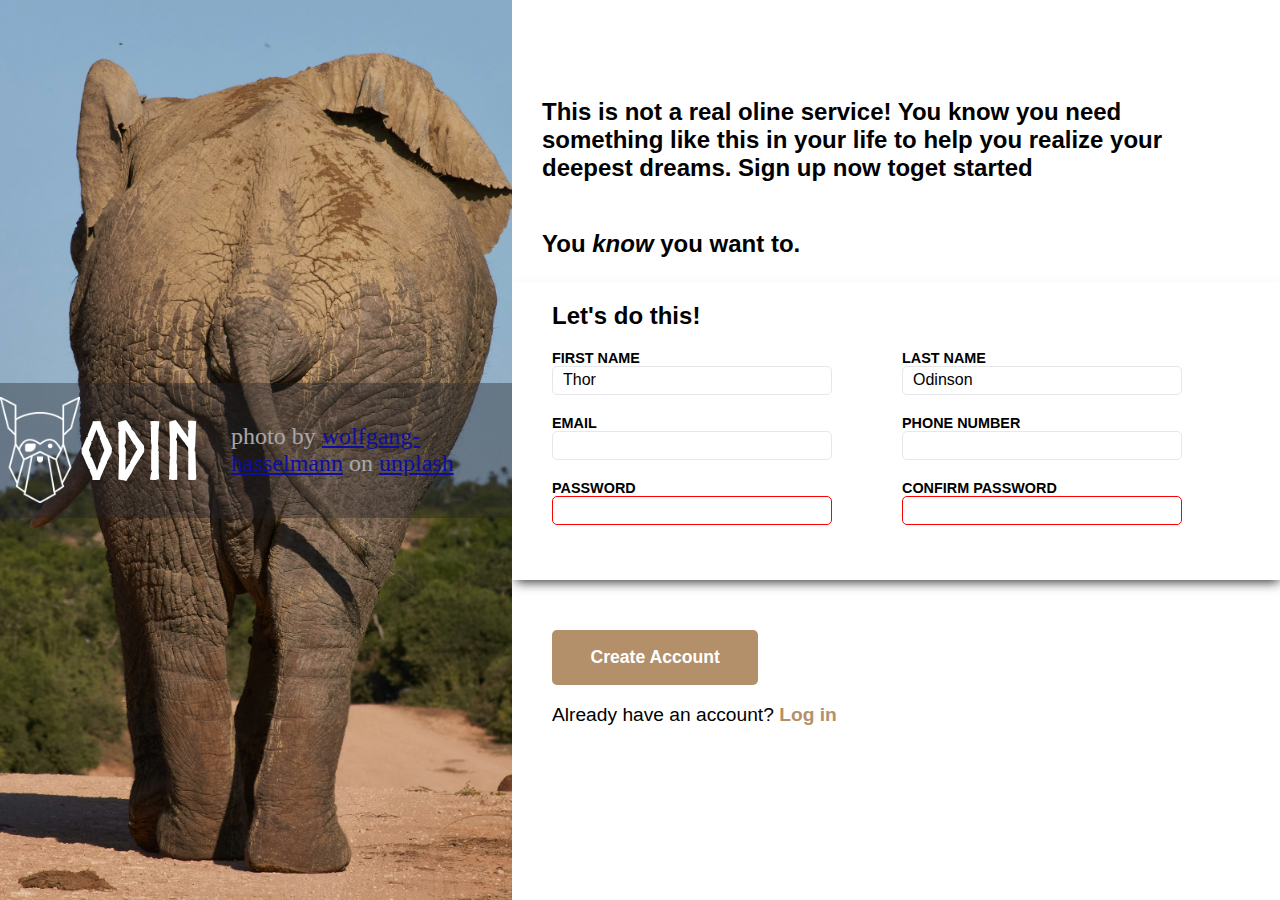
<file: FirstProj/index.html>
<!DOCTYPE html>
<html lang="en">
<head>
    <meta charset="UTF-8">
    <meta name="viewport" content="width=device-width, initial-scale=1.0, maximum-scale=1.0">
    <link rel="stylesheet" href="style.css">
    <title>First Odin Project</title>
</head>
<body>
    <div class="container">
        <div class="section left">
            <div class="overlay"></div>
            <div class="logo"><img src="img/odin-lined.png" width="50px" alt="">Odin</div>
            <div class="credits">
                 <p>photo by <a href="#">wolfgang-hasselmann</a> on <a href="#">unplash</a></p>
            </div>
        </div>

        <div class="section right">
            <p><strong>This is not a real oline service! You know you need something like this in your life to help you realize your deepest dreams. Sign up now toget started</strong></p>
            <p><strong>You <em>know</em> you want to.</p></strong>

            

            <form action="" method="get">
                <h2>Let's do this!</h2>
                    <div class="form-row">
                    <div class="form-group">
                          <label for="first_name">FIRST NAME</label>
                          <input type="text" name="first_name" id="first_name" name="first_name" value="Thor">
                    </div>

                    <div class="form-group">
                          <label for="last_name">LAST NAME</label>
                          <input type="text" name="last_name" id="last_name" name="last_name" value="Odinson">
                    </div>
                    <div class="form-group">
                          <label for="email">EMAIL</label>
                          <input type="email" name="email" id="email" name="email">
                    </div>
                    <div class="form-group">
                          <label for="phone_number">PHONE NUMBER</label>
                          <input type="text" name="phone_number" id="phone_number" name="phone_number">
                    </div>
                    <div class="form-group">
                         <label for="password">PASSWORD</label>
                         <input type="password" name="password" id="password" name="password" pattern=".{8,}"  required>
                    </div>
                    <div class="form-group">
                         <label for="confirm_password">CONFIRM PASSWORD</label>
                         <input type="password" name="confirm_password" id="confirm_password" name="confirm_password" pattern=".{8,}"  required>
                    </div>
                </div>
            </form>
              <div class="create-acc">
                    <button class="createAcc">Create Account</button>
                    <p class="log">Already have an account? <a href="#">Log in</a></p>
                </div>
        </div>
    </div>

</body>
</html>
</file>
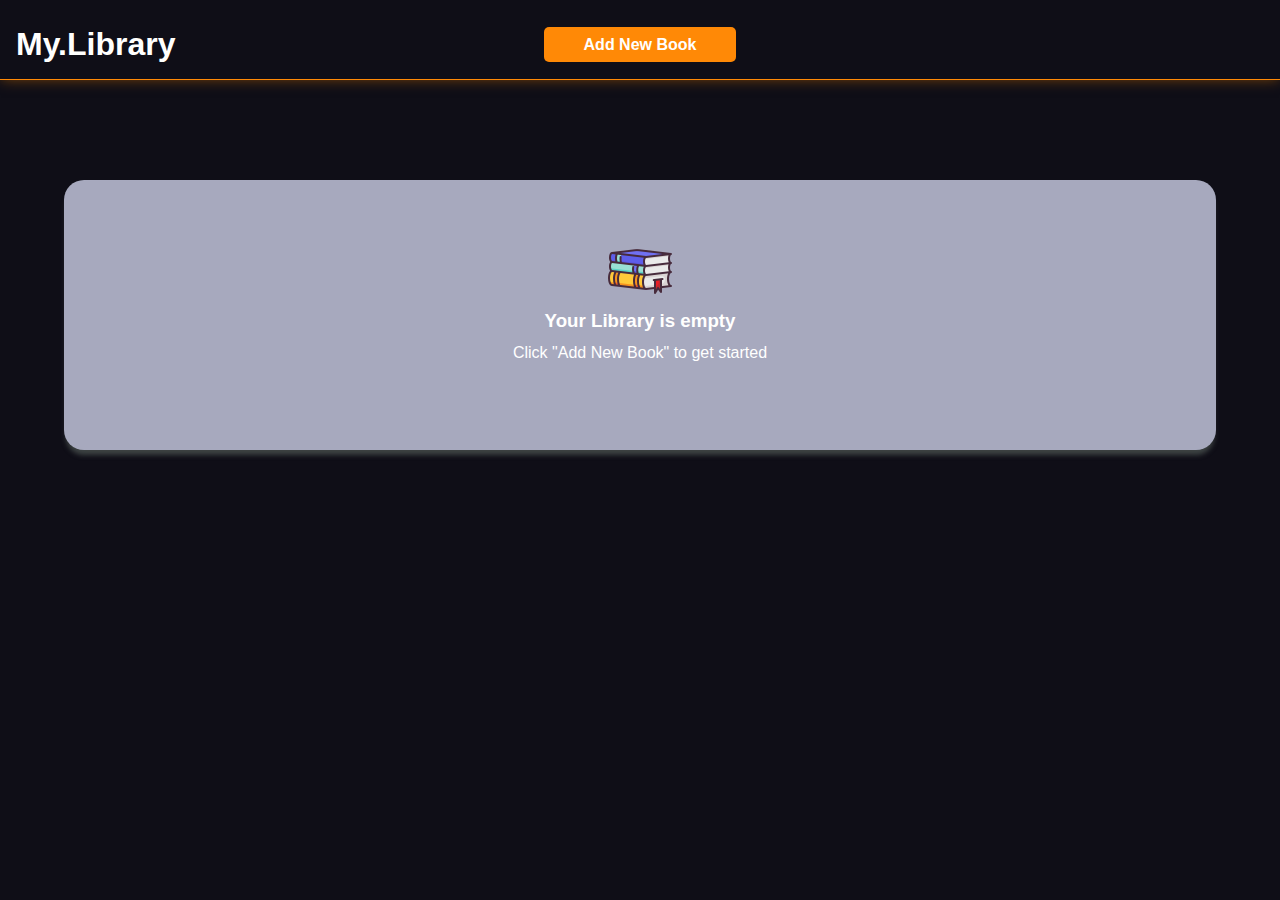
<file: library/index.html>
<!DOCTYPE html>
<html lang="en">
<head>
    <meta charset="UTF-8">
    <meta name="viewport" content="width=device-width, initial-scale=1.0">
    <title>Document</title>

    <link rel="stylesheet" href="style.css">
</head>
<body>
        <nav class="nav-sec">
            <h1 class="logo">My.Library</h1>
            <button class="addBtn" id="add-form">Add New Book</button>
        </nav>

        <main class="main-section">
            <div class="input-pop" id="input-pop">
                <button class="close" id="close">X</button>
                <h3 class="tBook">Add new Book</h3>
                <div class="form-group">
                    <label for="title">Title</label>
                    <input type="text" name="title" id="title" placeholder="Enter book title">
                </div>

                <div class="form-group">
                    <label for="author">Author</label>
                    <input type="text" name="author" id="author" placeholder="Enter book author">
                </div>

                <div class="form-group">
                    <label for="pages">Pages</label>
                    <input type="number" name="pages" id="pages" placeholder="Enter book pages">
                </div>  

                <div class="form-group checkbox-group">
                    <label for="reading-stats">
                        <input type="checkbox" name="reading-stats" id="reading-stats">
                        Read
                    </label>
                </div>

                <div class="adBtn">
                <input type="submit" name="addBookBtn" class="addBookBtn" id="addBookBtn" value="Add Book">
                </div>
            </div>

        <div class="content-container" id="content-container">

            </div>  
            
           

    </main>
    <script src="script.js"></script>
</body>
</html>
</file>
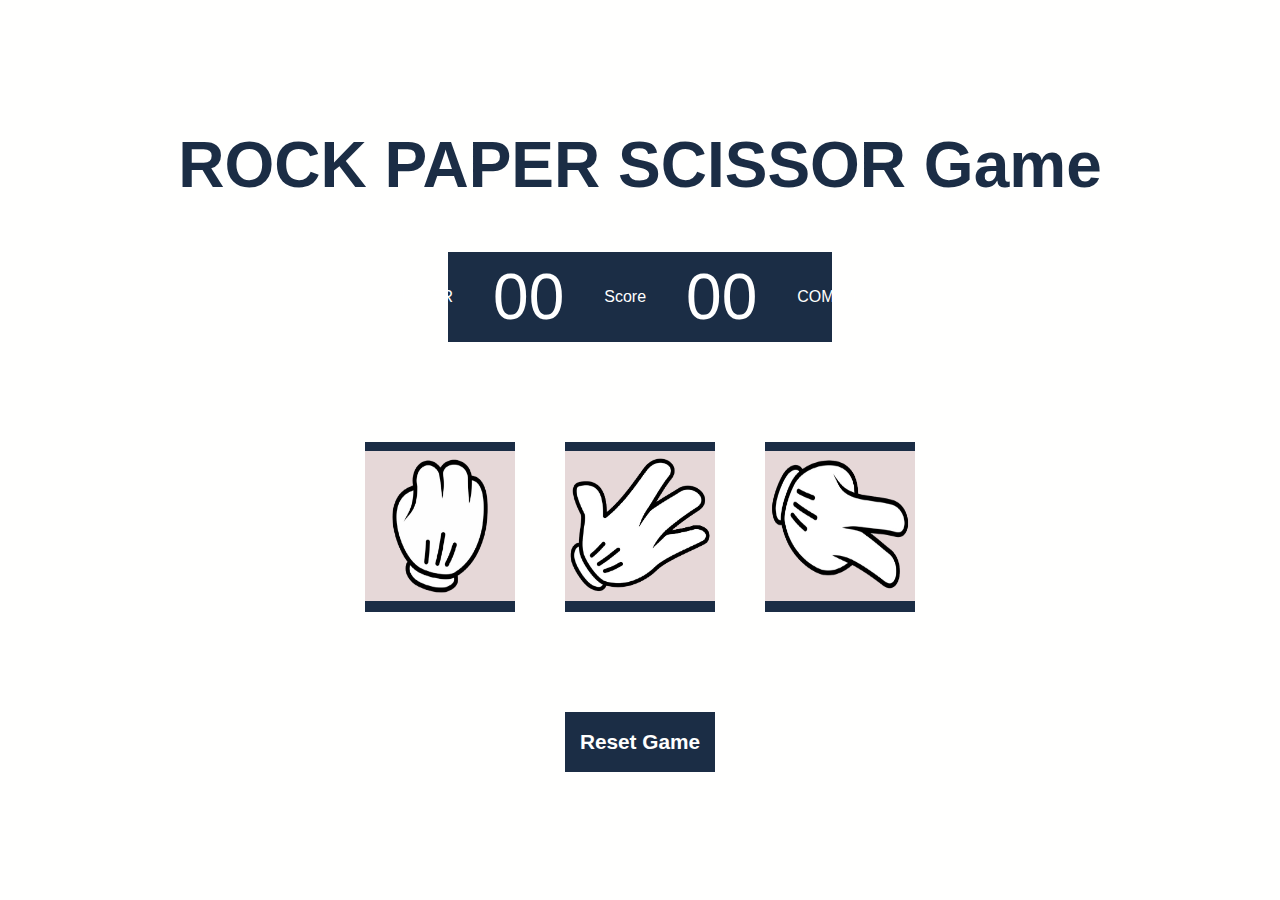
<file: RPS/index.html>
<!DOCTYPE html>
<html lang="en">
<head>
    <meta charset="UTF-8">
    <meta name="viewport" content="width=device-width, initial-scale=1.0">
    <title>Rock Paper Scissors</title>
    <link rel="stylesheet" href="style.css">
</head>
<body>
    <div class="container">
         <h1>ROCK PAPER SCISSOR Game</h1>
         <div class="scoreBoard">PLAYER<span class="player">00</span> Score <span class="comp">00</span>COMPUTER</div>
         <div id="result"></div>
         <div class="buttons">
                <button class="btn" id="rockBtn"><img src="img/rock.png" alt="" width="50px"></button>
                <button class="btn" id="paperBtn"><img src="img/paper.png" alt="" width="50px"></button>
                <button class="btn" id="scissorsBtn"><img src="img/scissors.png" alt="" width="50px"></button>  
         </div>

        <div id="result-block"></div>

        <button id="reset"> Reset Game</button>
    </div>

    <script src="script.js"></script>
</body>
</html>
</file>
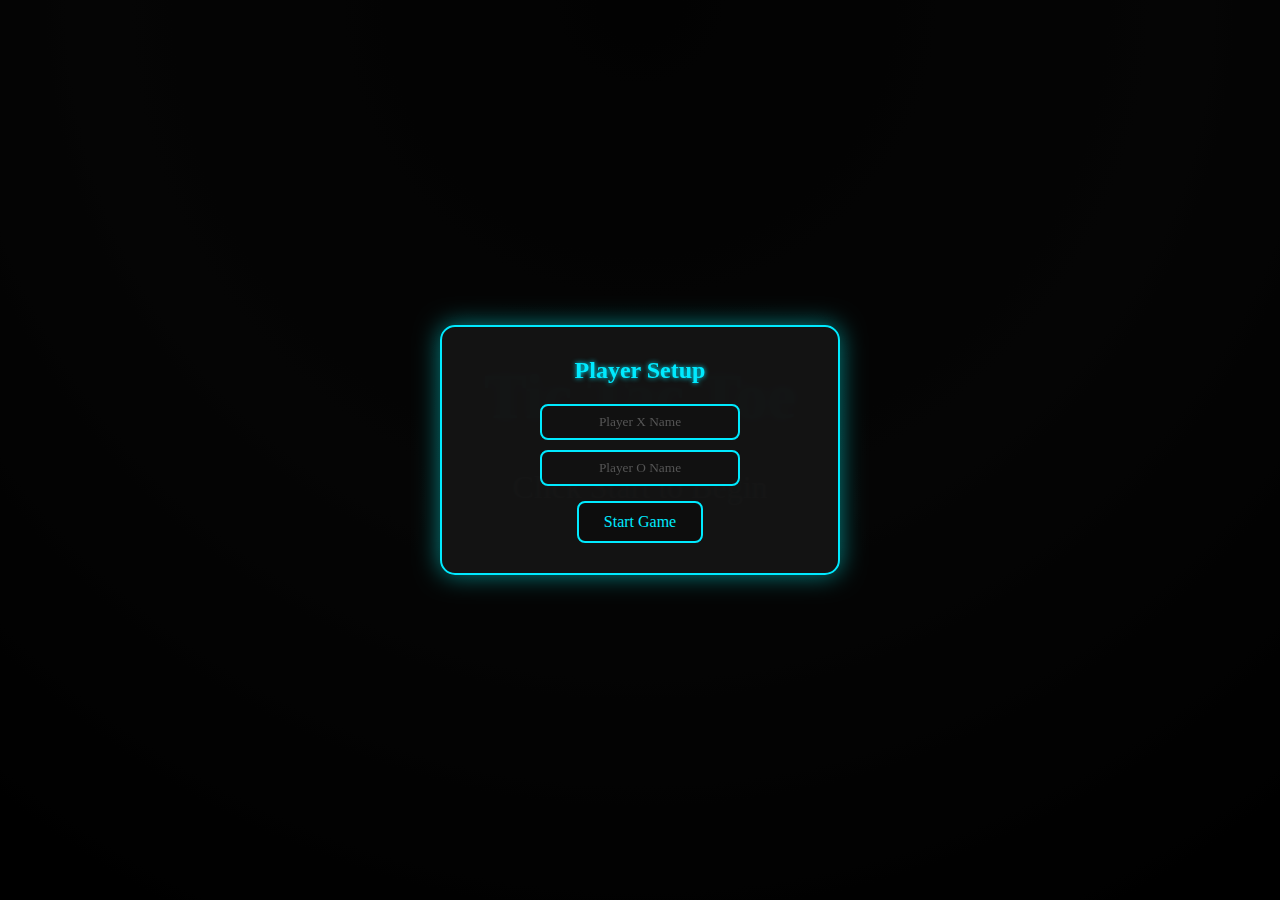
<file: tictactoe/index.html>
<!DOCTYPE html>
<html lang="en">
<head>
  <meta charset="UTF-8">
  <meta name="viewport" content="width=device-width, initial-scale=1.0">
  <title>Tic Tac Toe</title>
  <link rel="stylesheet" href="style.css">
</head>
<body>
  <h1>Tic Tac Toe</h1>
  <div id="status">Click Start to Begin</div>

  <div class="game-layout">
    <!-- Left Column -->
    <div class="left-panel">
      <div id="scoreboard" class="hidden">
        <h2>Scoreboard</h2>
        <p id="scoreX">Player X: 0</p>
        <p id="scoreO">Player O: 0</p>
        <p id="scoreTie">Ties: 0</p>
      </div>

      <div id="results" class="hidden"></div>
    </div>

    <!-- Right Column -->
    <div class="right-panel">
      <div id="game" class="hidden">
        <div id="board"></div>
        <div id="game-buttons" class="hidden">
        <button id="restart">Restart</button>
        <button id="newGame">New Game</button>
      </div>
      </div>
    </div>
  </div>

  <!-- Modal -->
  <div id="setup" class="modal">
    <div class="modal-content">
      <h2>Player Setup</h2>
      <input id="playerX" type="text" placeholder="Player X Name" />
      <input id="playerO" type="text" placeholder="Player O Name" />
      <br>
      <button id="start">Start Game</button>
    </div>
  </div>

  <script src="script.js"></script>
</body>
</html>
</file>
<file: FirstProj/style.css>
@font-face {
    font-family: norse;
    src: url(img/Norse-Bold.otf);
}

body{
    display: flex;
    margin: 0;
    padding: 0;
    box-sizing: border-box;
    max-width: 1440px;
    background-color: #000;
}
.container{
    display: flex;
    height: 100vh;
    flex-wrap: wrap;
    background-color: #ffffff;
   
}
.logo{
    font-family: norse;
    font-size: 5rem;
    align-items: center;
    display: flex;
    z-index: 1;
}
.logo img{
    width: 80px;
}

.left{
    flex: 4;
    background-image: url(img/bg.jpg);
    background-size:cover;
    background-position: center;
    color: white;
    display: flex;
    align-items: center;
    justify-content:center;
    position: relative;
}
.overlay{
     background-color: rgba(36, 35, 41, 0.4);
     position: absolute;
     width: 100%;
     height: 15%;
     top: 50;
     left: 0;
}   
.right{
   flex: 6;
   font-size: 1.3rem;
   font-family: Arial, Helvetica, sans-serif;
   display: flex;
   flex-direction: column;
   justify-content: center;    
   height: 100vh;
}
p{
    margin-left: 20px;
    padding-left: 10px;
    font-size: 1.5rem;
    width: 85%;
}

form{
     width: 90%;
     box-shadow: 0px 6px 11px -4px rgba(0,0,0,0.82);
     font-size: 1rem;
     padding: 0 40px;
}
.form-row {
    display: flex;
    margin-bottom:55px;
    flex-wrap: wrap;
    gap: 20px;
    width: 100%;
    
    
}
.form-group{
    display: flex;
    flex-direction: column;
    flex: 1 1 45%;
    max-width: 280px;
    min-width: 200px;
    margin: 0 50px 0 0 ;
}
.form-row label{
    font-size: 0.90rem;
    font-weight: 600;
}
.form-row input{
    padding-left: 10px;
    height: 25px;
    border-radius: 5px;
    font-size: 1rem;
    border: 1px solid #E5E7EB;
}
.form-row input:focus{
    border-color: rgb(0, 0, 161);
    box-shadow:  0px 6px 11px -4px rgba(44, 43, 43, 0.82);
    outline: none;
}
.form-row input[type="password"]:invalid{
    border-color: red
}
.create-acc{
    margin: 50px 40px;
}
.createAcc{
    height: 55px;
    width: 30%;
    min-width: 200px;
    background-color: #b4906a;
    border-radius: 5px;
    color: #ffffff;
    font-weight: 600;
    font-size: 1.1rem;
    border: none;
}
.log{
    font-size: 1.2rem;
    margin-left: 0;
    padding: 0;
    margin-bottom: 50px;
}
.log a{
    text-decoration: none;
    color: #b4906a;
    font-weight: 600;
    
}


@media only screen and (min-width: 1441px) {
    body{
        margin: 0 auto;
    }
}
</file>
<file: library/style.css>
*{
    margin: 0;
    padding: 0;
    box-sizing: border-box;
}
body{
    background-color: #0f0e17;
    color: #fffffe;
    min-width: 469px;
    font-family: Arial, Helvetica, sans-serif;
}

.nav-sec{
    height: clamp(80px, 4vh, 150px);
    background-color: #0f0e17;
    display: flex;
    align-items: center;
    position: relative;
    border-bottom: 1px solid #ff8906;
    box-shadow: 0px 0px 13px -1px rgba(156,84,4,0.8);;

    padding: 10px 50px 0 50px;
}

.nav-sec .logo {
    position: absolute;
    left: 1rem;
}

.nav-sec .addBtn{
      margin: 0 auto;
      height: clamp(35px, 2.3vw, 50px);       /* min 35px, preferred 4vw, max 50px */
      width: clamp(120px, 15vw, 200px);     /* min 120px, preferred 15vw, max 200px */
      font-size: clamp(0.875rem, 2vw, 1rem);
      color: black;
      font-weight: 800;
      background-color: #ff8906;
      color: #fffffe;
      border-radius: 5px;
      border: none;
      outline: none;
      transition: 0.2s;
}

.nav-sec .addBtn:hover{
       border: 1px solid #fffffe;
        color: #0f0e17;
        
}
.nav-sec .addBtn:active{
      transform: scale(1.1);
}

.tBook{
    font-size: 2rem;
    font-weight: 900;
}
/*Shows input when add Book clicked */
.input-pop {

    position: fixed;        /* sit on top of everything */
    top: 40%;
    left: 50%;
    transform: translate(-50%, -50%); /* center in viewport */
    z-index: 999;           /* make sure it's above other content */

    width: clamp(320px, 30vw, 640px);
    height: auto;
    padding: 2rem;
    border: 1px solid #ff8906;
    background-color: rgba(15, 14, 23, 0.80);
    color: #fffffe;
    border-radius: 10px;
    display: none;          /* hidden by default */
    flex-direction: column;
    gap: 1rem;
    box-shadow: 0 0 10px -1px rgba(156,84,4,0.8);
   opacity: 0;
    pointer-events: none;
    transition: opacity 0.3s ease;
}
.close{
    position: absolute;
    top: 20px;
    right: 20px;
    background-color: #ccc;
    border-radius: 50%;
    width: 20px;
    height: 20px;
    text-align: center;
    padding: 2px 0;
    color: #0f0e17;
    cursor: pointer;
    font-weight: bold;
    outline: none;
    border:none;
    font-size: 0.8rem;
    
}
.close:active{
    box-shadow: inset 0px 0px 14px 0px #000000;
    color: #ff8906;
}

#input-pop.visible {
    display: flex;          /* now it appears and is flex */
    opacity: 1;
    pointer-events: auto;
}

.form-group {
    font-size: 1.3rem;
    width: 100%;
    display: flex;
    flex-direction: column;
}

.form-group label {
    font-weight: bold;
    margin-bottom: 0.5rem;
}

.input-pop input[type="text"],
.input-pop input[type="number"] {
    width: 100%;
    padding: 0.5rem;
    border: 1px solid #ccc;
    border-radius: 5px;
    outline: none;
    font-size: 1rem;
    transition: border-color 0.2s;
    box-shadow: inset 0px 0px 14px -1px rgba(156,84,4,0.8);
}

.input-pop input[type="text"]:focus,
.input-pop input[type="number"]:focus {
    border-color: #ff8906;
}

.checkbox-group {
    flex-direction: row;
    align-items: center;
    margin-left: 10px;
    margin-top: 20px;
}

.checkbox-group label {
    font-size: 1.3rem;
    font-weight: normal;
    display: flex;
    align-items: center;
    gap: 0.4rem;

}

.input-pop input[type="checkbox"] {
    appearance: none;        /* remove browser default */
    -webkit-appearance: none;
    width: 18px;
    height: 18px;
    border: 1px solid #cccccc; /* thin border */
    border-radius: 3px;
    cursor: pointer;
    position: relative;
    transform: scale(1.4);
}

.input-pop input[type="checkbox"]:checked {
    background-color: #ff8906;
}

.input-pop input[type="checkbox"]:checked::after {
    content: "";
    position: absolute;
    top: 2px;
    left: 5px;
    width: 4px;
    height: 8px;
    border: solid white;
    border-width: 0 2px 2px 0; /* thin checkmark */
    transform: rotate(45deg);
}
.input-pop .addBookBtn{
      height: clamp(30px, 2vw, 40px);       /* min 35px, preferred 4vw, max 50px */
      width: clamp(130px, 10vw, 190px);     /* min 120px, preferred 15vw, max 200px */
      font-size: clamp(0.875rem, 1.8vw, 1rem);
      color: black;
      font-weight: 500;
      background-color: #ff8906;
      color: #fffffe;
      border-radius: 5px;
      border: none;
      outline: none;
      transition: 0.2s;

}
.input-pop .addBookBtn:hover{
     border: 1px solid #fffffe;
        color: #0f0e17;
}
.input-pop .addBookBtn:active{
    transform: scale(1.02);
    font-weight: bold;
}
.adBtn{
    margin: 0 auto;
}

.content-container{
    display: grid;
    grid-template-columns: repeat(auto-fit, minmax(150px, 400px));
    gap: 50px;
    width: 90%;
    margin: 50px auto;
    justify-content: center;
}
.card{

    height: 250px;
    background-color: white;
    color: #000000;
    border-radius: 10px;
    box-shadow: inset 0px 5px 15px 1px rgba(100, 100, 100, 0.534);
    border: 1px solid #f25f4c ;
    position: relative;
    display: flex;
    flex-direction: column;
    padding: 0 25px;
    justify-content: center;
    line-height: 3rem;
    overflow: hidden;
    transition: 0.3s ease;
}
.card:hover{
    transform: scaleY(1.031);
}

.title{
    color: #e53170;
    font-size: 1.6rem;
    font-weight: 800;
}
.card p{
    color: #a7a9be;
    padding-left: 20px;
    line-height: 2rem;
    font-size: 1rem;
}
.card span{
    background-color: #f3f3f3;
    border-radius: 20px ;
    height: 24px;
    display: flex;
    justify-content: center;
    align-items: center;
    margin-top: 20px ;
    color: #fffffe;
    font-weight: bold;
    box-shadow: 0px 4px 7px 2px rgba(0,0,0,0.25);
}

.card::after{
    content: "";
    position: absolute;
    top: 5px;
    left: 10px;
    width: 7px;
    height: 100%;
    
     background-color: #ff8906;
    border-top-left-radius: 10px;    /* curve to match the card */
    border-bottom-left-radius: 5px; /* curve to match the card */
    outline: 0px solid #000000;
}
.toggle-action{
    display: flex;
    gap: 10px;
    padding-top: 20px ;
    justify-content: center;
    width: 100%;
}
.unread{
    width: 50%;
    height: 30px;
    border: none;
    border-radius: 10px;
    background-color: #fffffe;
    box-shadow: 0px 4px 7px 2px rgba(0,0,0,0.25);
    font-weight: bold;
}
.unread:hover{
    transform: scale(1.02);
}
.unread:active{
    transform: scale(1.05);
    color: #000;

}

.deleteCard{
    width: 50%;
    height: 30px;
    border: none;
    border-radius: 10px;
    background-color: #fffffe;box-shadow: 0px 4px 7px 2px rgba(0,0,0,0.25);
    font-weight: bold;
}
.deleteCard:hover{
    transform: scale(1.02);
}

.bgcontainer{
    background-color: #a7a9be;
    height: 30vh;
    width: 90%;
    padding: 50px 100px;
    border-radius: 20px;
    color: #fffffe;
    font-weight: 1.2rem;
    text-align: center;
    margin: 0 auto;
    line-height: 2rem;
    box-shadow: 0px 7px 5px -2px #3D4343;
}
.bgcontainer {
    opacity: 1;
    transition: opacity 0.2s ease-out;
}

.bgcontainer.hidden {
    opacity: 0;
}

 footer{
    position:fixed;
     bottom: 0;
   margin-top: 0.5rem;
  padding: 1rem 0;
  text-align: center;
  font-family: 'Recursive', sans-serif;
  font-size: 1.2rem;
  color:#fffffe;
   width:100%;
  background-color: #0e172c;
  box-shadow: 0 -2px 5px rgba(0, 0, 0, 0.05);

 }
</file>
<file: RPS/style.css>
*{
    margin: 0;
    padding: 0;
    box-sizing: border-box;
}

body{
        width: 100%;
        height: 100%;
        background-color: #fffffe;
        color: #1b2d45 ;
         font-family: Verdana, Geneva, Tahoma, sans-serif;
    }
.container{
    width: 100vw;
    height: 100vh;
    display: flex;
    flex-direction: column;
    flex-wrap: wrap;
    justify-content: center;
    align-items: center;
   row-gap: 50px;
}
h1{
    font-size: 4rem;
    font-family: Verdana, Geneva, Tahoma, sans-serif;
}
.scoreBoard{
    background-color: #1b2d45;
    width: 30vw;
    height: 10vh;
    color: #ffffff;
    display: flex;
    align-items: center;
    justify-content: center;
}
.scoreBoard span {
    padding: 40px;
    font-size: 4rem;
}
.winner{
    width: 30vw;
    height: 10vh;
}
.buttons{
    display: flex;
    gap: 50px;   
}
.btn{
    border: none;
}
.btn img{
    width: 150px;
    height: 150px;
    background-color: rgb(230, 216, 216);
    transition: .3s ease;
}

.btn, img:hover{
    width: 150px;
    height: 170px;
    background-color: #1b2d45;
}
.btn img:active{
    width: 150px;
    height: 173px;
    background-color: #1b2d45;
}

#reset{
    width: 150px;
    height: 60px;
    font-size: 1.3rem;
    background-color: #1b2d45;
    color: #fffffe;
    font-weight: 600;
    border: none;
    transition: 0.2s;
}
#reset:hover{
    background-color: #1b2d45e3;

}
#reset:active{
    background-color: #1b2d45;
}
</file>
<file: tictactoe/style.css>
/* Reset */
* {
  margin: 0;
  padding: 0;
  box-sizing: border-box;
  font-family: "Cinzel", serif;
}

body {
  background: radial-gradient(circle at top, #0d0d0d, #1a1a1a, #000);
  color: #eee;
  display: flex;
  justify-content: center;
  align-items: center;
  height: 100vh;
  flex-direction: column;
}

/* Title */
h1 {
  margin-bottom: 20px;
  color: #00eaff;
  text-shadow: 0 0 10px #00eaff, 0 0 20px #0066cc;
  font-size: 4rem;
}

/* Modal */
.modal {
  position: fixed;
  top: 0;
  left: 0;
  width: 100%;
  height: 100%;
  background: rgba(0, 0, 0, 0.8);
  display: flex;
  justify-content: center;
  align-items: center;
  z-index: 1000;
}

.modal.hidden {
  display: none;
}

.modal-content {
  background: rgba(20, 20, 20, 0.95);
  padding: 30px;
  border-radius: 15px;
  border: 2px solid #00eaff;
  box-shadow: 0 0 25px rgba(0, 255, 255, 0.5);
  text-align: center;
  max-width: 400px;
  width: 90%;
}

.modal-content h2 {
  margin-bottom: 15px;
  color: #00eaff;
  text-shadow: 0 0 5px #00eaff;
}

.modal-content input {
  padding: 8px;
  margin: 5px;
  border-radius: 8px;
  border: 2px solid #00eaff;
  background: #111;
  color: #eee;
  text-align: center;
  width: 200px;
}

.modal-content input::placeholder {
  color: #555;
}

.modal-content button {
  padding: 10px 25px;
  font-size: 1rem;
  background: #0d0d0d;
  color: #00eaff;
  border: 2px solid #00eaff;
  border-radius: 8px;
  cursor: pointer;
  transition: 0.3s;
  margin-top: 10px;
}

.modal-content button:hover {
  background: #00eaff;
  color: #000;
  box-shadow: 0 0 12px #00eaff;
}

/* Hidden */
.hidden {
  display: none;
}

/* Board */
#board {
  display: grid;
  grid-template-columns: repeat(3, 100px);
  grid-template-rows: repeat(3, 100px);
  gap: 8px;
  margin: 20px auto;
}

.cell {
  width: 100px;
  height: 100px;
  background: #111;
  border: 2px solid #333;
  border-radius: 10px;
  font-size: 2.5rem;
  font-weight: bold;
  color: #00eaff;
  display: flex;
  justify-content: center;
  align-items: center;
  cursor: pointer;
  transition: all 0.3s ease;
  box-shadow: inset 0 0 15px rgba(0, 255, 255, 0.2);
}

.cell:hover {
  background: #1a1a1a;
  box-shadow: 0 0 15px #00eaff, inset 0 0 10px #00eaff;
  color: #fff;
}

/* Game Buttons */
#game-buttons {
  margin-top: 15px;
  display: flex;
  justify-content: center;
  gap: 10px;
}

#game button {
  padding: 8px 16px;
  font-size: 0.9rem;
  background: #0d0d0d;
  color: #00eaff;
  border: 2px solid #00eaff;
  border-radius: 8px;
  cursor: pointer;
  transition: 0.3s;
}

#game button:hover {
  background: #00eaff;
  color: #000;
  box-shadow: 0 0 12px #00eaff;
}

/* Status */
#status {
  font-size: 2rem;
  margin: 15px 0;
  color: #ccc;
  text-shadow: 0 0 5px #00eaff;
}

/* Scoreboard */
#scoreboard {
  background: #111;
  padding: 15px;
  border-radius: 12px;
  border: 1px solid #00eaff;
  box-shadow: 0 0 10px rgba(0, 234, 255, 0.3);
  margin: 20px 0;
}

#scoreboard h2 {
  margin-bottom: 10px;
  text-align: center;
  color: #00eaff;
  text-shadow: 0 0 5px #00eaff;
}

#scoreboard p {
  margin: 6px 0;
  font-size: 1.1rem;
}

/* Results */
#results {
  background: #0d0d0d;
  padding: 10px 15px;
  border-radius: 8px;
  font-size: 1.1rem;
  font-weight: bold;
  color: #ffd700;
  min-width: 250px;
  text-align: center;
  border: 1px solid #555;
  box-shadow: 0 0 8px rgba(255, 215, 0, 0.3);
}

/* Winner Effects */
.winner-x {
  color: #ff3b3b;
  text-shadow: 0 0 8px #ff3b3b, 0 0 16px #ff0000;
}

.winner-o {
  color: #00eaff;
  text-shadow: 0 0 8px #00eaff, 0 0 16px #0088ff;
}

/* Layout container for left (scoreboard, results, buttons) + right (board) */
.game-layout {
  display: flex;
  gap: 40px;
  align-items: flex-start;
  justify-content: center;
  margin-top: 20px;
}

/* Left panel (scoreboard, results, buttons stacked vertically) */
.left-panel {
  display: flex;
  flex-direction: column;
  gap: 20px;
  min-width: 200px;
}

/* Right panel holds the board */
.right-panel {
  display: flex;
  justify-content: center;
  align-items: center;
}

/* Buttons row */
#game-buttons {
  display: flex;
  justify-content: center;
  gap: 10px;
}
</file>
